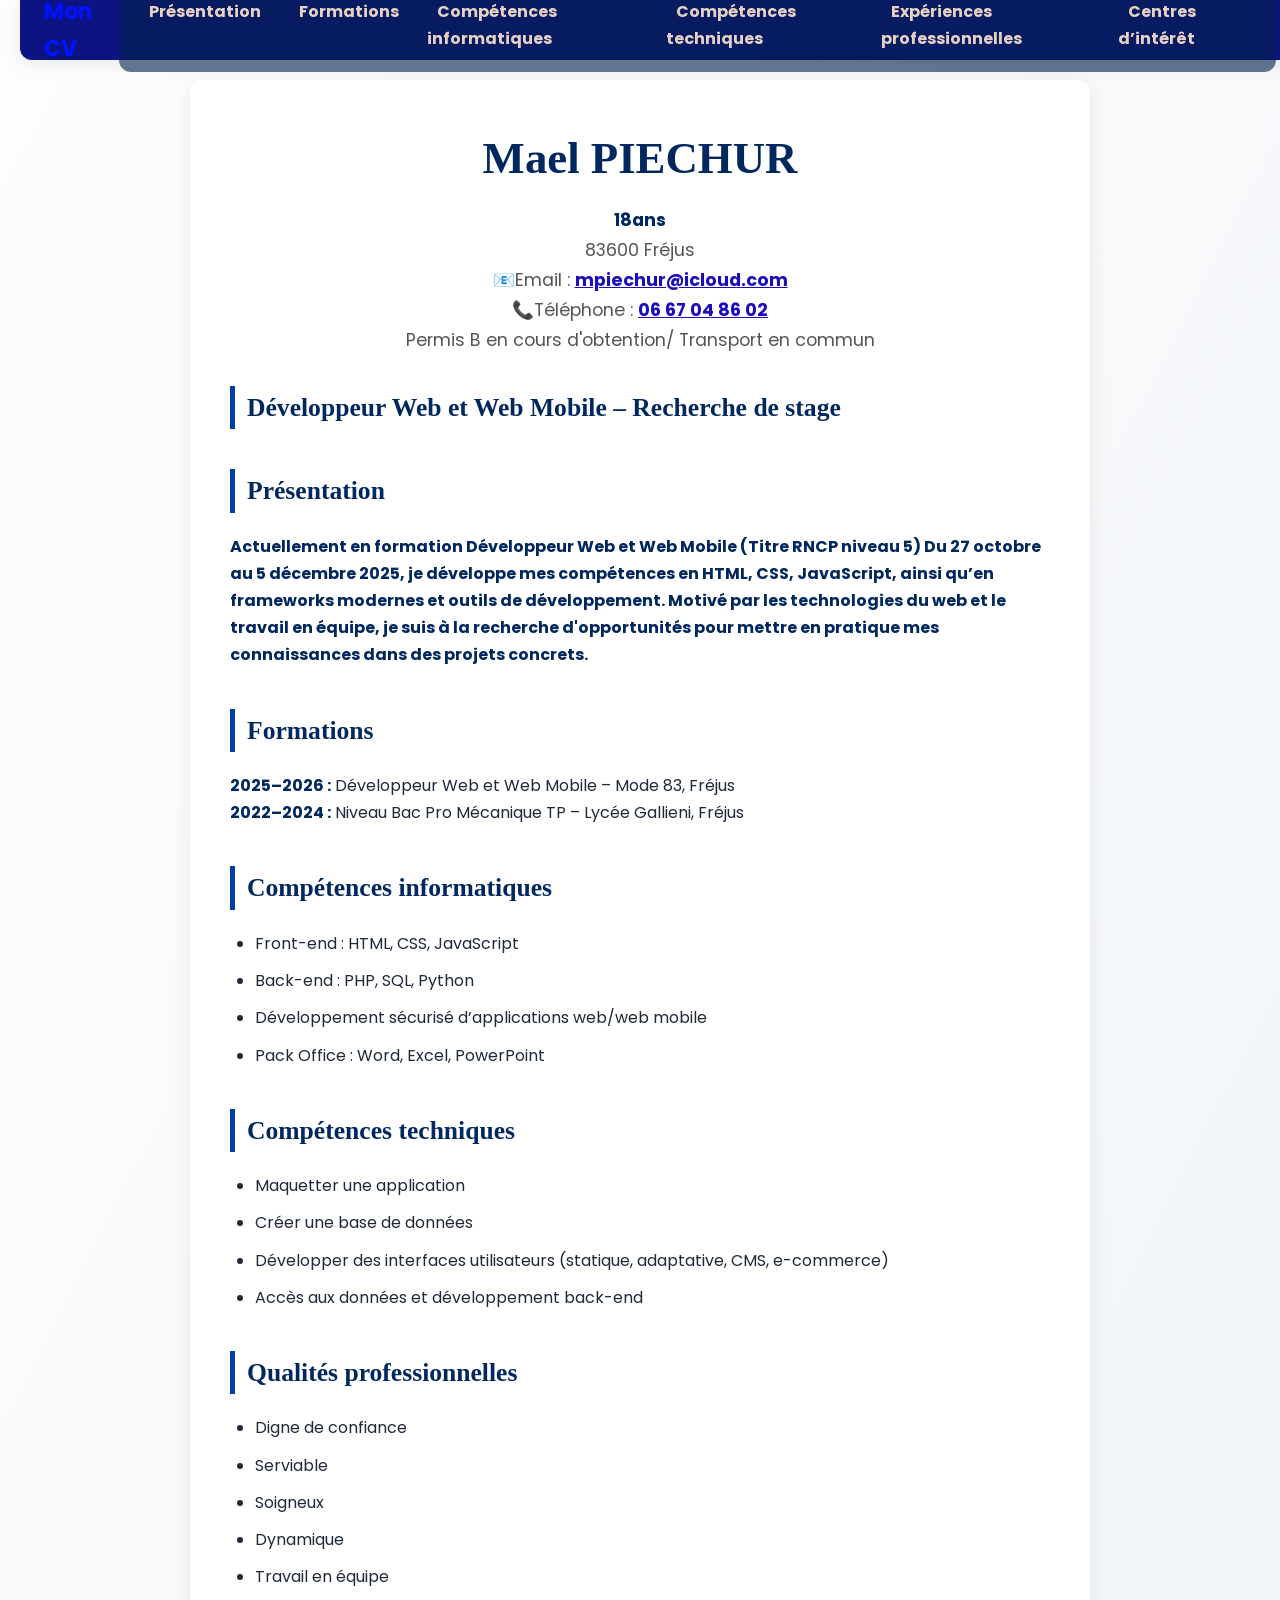
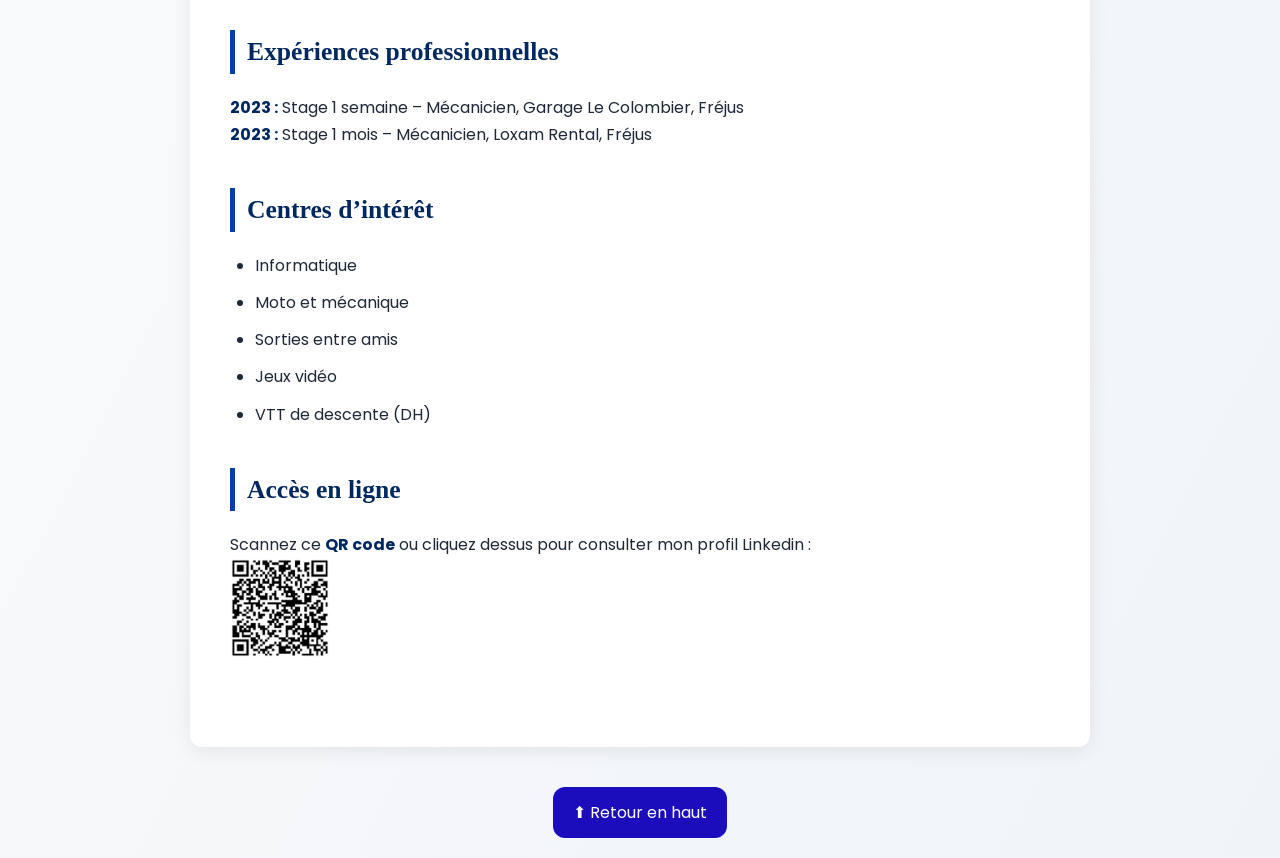
<file: index.html>
<!DOCTYPE html>
<html lang="fr">

<head>
    <meta charset="UTF-8" />
    <meta name="viewport" content="width=device-width, initial-scale=1.0" />
    <title>CV Mael PIECHUR</title>
    <link rel="stylesheet" href="style.css" />
    <link href="https://fonts.googleapis.com/css2?family=Poppins:wght@400;600&display=swap" rel="stylesheet">


<body>

    <body style="margin-top: 20px;">

        <nav class="navbar">
            <div class="logo">Mon CV</div>

            <input type="checkbox" id="menu-toggle" class="menu-toggle">
            <label for="menu-toggle" class="burger">☰</label>

            <ul class="nav-links">
                <li><a href="#Présentation">Présentation</a></li>
                <li><a href="#formations">Formations</a></li>
                <li><a href="#competences-info">Compétences informatiques</a></li>
                <li><a href="#competences-tech">Compétences techniques</a></li>
                <li><a href="#experiences">Expériences professionnelles</a></li>
                <li><a href="#interets">Centres d’intérêt</a></li>
            </ul>
        </nav>



        <div class="container">

            <header>
                <h1>Mael PIECHUR</h1>
                <p><strong>18ans</strong></p>
                <p>83600 Fréjus</p>
                <p>📧Email : <strong><a class="mail-link" href="mailto:mpiechur@icloud.com">mpiechur@icloud.com</a></p>
                </strong>
                <p>📞Téléphone : <strong><a class="tel-link" href="tel:+330667048602">06 67 04 86 02</a></p></strong>
                <p>Permis B en cours d'obtention/ Transport en commun</p>
            </header>



            <section>
                <h2>Développeur Web et Web Mobile – Recherche de stage</h2>
            </section>


            <section id="Présentation">
                <h2>Présentation</h2>
                <p><strong>Actuellement en formation Développeur Web et Web Mobile (Titre RNCP niveau 5) Du 27 octobre
                        au 5
                        décembre 2025, je développe mes compétences en HTML, CSS, JavaScript, ainsi qu’en frameworks
                        modernes et outils de développement. Motivé par les technologies du web et le travail en équipe,
                        je suis à la recherche d'opportunités pour mettre en pratique mes connaissances dans des projets
                        concrets.</strong></p>
            </section>


            <section id="formations">
                <h2>Formations</h2>
                <p><strong>2025–2026 :</strong> Développeur Web et Web Mobile – Mode 83, Fréjus</p>
                <p><strong>2022–2024 :</strong> Niveau Bac Pro Mécanique TP – Lycée Gallieni, Fréjus</p>
            </section>


            <section id="competences-info">
                <h2>Compétences informatiques</h2>
                <ul>
                    <li>Front-end : HTML, CSS, JavaScript</li>
                    <li>Back-end : PHP, SQL, Python</li>
                    <li>Développement sécurisé d’applications web/web mobile</li>
                    <li>Pack Office : Word, Excel, PowerPoint</li>
                </ul>
            </section>


            <section id="competences-tech">
                <h2>Compétences techniques</h2>
                <ul>
                    <li>Maquetter une application</li>
                    <li>Créer une base de données</li>
                    <li>Développer des interfaces utilisateurs (statique, adaptative, CMS, e-commerce)</li>
                    <li>Accès aux données et développement back-end</li>
                </ul>
            </section>


            <section id="qualites">
                <h2>Qualités professionnelles</h2>
                <ul>
                    <li>Digne de confiance</li>
                    <li>Serviable</li>
                    <li>Soigneux</li>
                    <li>Dynamique</li>
                    <li>Travail en équipe</li>
                </ul>
            </section>


            <section id="experiences">
                <h2>Expériences professionnelles</h2>
                <p><strong>2023 :</strong> Stage 1 semaine – Mécanicien, Garage Le Colombier, Fréjus</p>
                <p><strong>2023 :</strong> Stage 1 mois – Mécanicien, Loxam Rental, Fréjus</p>
            </section>


            <section id="interets">
                <h2>Centres d’intérêt</h2>
                <ul>
                    <li>Informatique</li>
                    <li>Moto et mécanique</li>
                    <li>Sorties entre amis</li>
                    <li>Jeux vidéo</li>
                    <li>VTT de descente (DH)</li>
                </ul>
            </section>



            <section id="qrcode">
                <h2>Accès en ligne</h2>
                <p>Scannez ce <strong>QR code</strong> ou cliquez dessus pour consulter mon profil Linkedin :</p>
                <a href="https://www.linkedin.com/in/mael-piechur-405866368/" target="_blank">
                    <img src="images/qrprofile.png" alt="QR Code vers mon CV en ligne" width="100" />
                </a>
            </section>

        </div>
    </body>
    <a href="#" class="back-to-top">⬆ Retour en haut</a>

</html>
</file>
<file: style.css>
/* ========== RESET & VARIABLES ========== */
* {
  margin: 0;
  padding: 0;
  box-sizing: border-box;
}

:root {
  --primary-color: #00285f;
  --secondary-color: #003fa4;
  --background-color: linear-gradient(to bottom right, #fdfdfd, #f0f4f8);
  --text-color: #1f2937;
  --section-bg: #ffffff;
  --accent-color: #1b0dbc;
  --shadow: 0 4px 20px rgba(0, 0, 0, 0.08);
  --radius: 12px;
  --transition: all 0.3s ease;
}

/* ---------------------------------------- */
/* ========== BASE ========== */
html {
  scroll-behavior: smooth;
}

body {
  font-family: 'Poppins', sans-serif;
  background: var(--background-color);
  color: var(--text-color);
  line-height: 1.7;
  padding: 20px;
  padding-top: 60px;
  overflow-x: hidden;
}

a {
  color: var(--accent-color);
  text-decoration: none;
  transition: var(--transition);
}

a:hover {
  text-decoration: underline;
  color: #ea580c;
}

strong {
  color: var(--primary-color);
}

/* ---------------------------------------- */
/* ========== CONTAINER ========== */
.container {
  max-width: 900px;
  margin: auto;
  background-color: var(--section-bg);
  padding: 40px;
  border-radius: var(--radius);
  box-shadow: var(--shadow);
  transition: var(--transition);
}

/* ---------------------------------------- */
/* ========== HEADER ========== */
header {
  text-align: center;
  margin-bottom: 30px;
}

header h1 {
  font-size: 2.8em;
  color: var(--primary-color);
  margin-bottom: 10px;
  font-family: 'Playfair Display', serif;
}

header p {
  font-size: 1.1em;
  color: #555;
}

/* ---------------------------------------- */
/* ========== SECTIONS ========== */
section {
  margin-bottom: 40px;
  scroll-margin-top: 80px;
}

h2 {
  font-size: 1.6em;
  color: var(--primary-color);
  border-left: 5px solid var(--secondary-color);
  padding-left: 12px;
  margin-bottom: 20px;
  font-family: 'Playfair Display', serif;
}

ul {
  list-style-type: disc;
  padding-left: 25px;
}

li {
  margin-bottom: 10px;
}

/* ---------------------------------------- */
/* ========== LIENS SPÉCIAUX ========== */
.tel-link,
.mail-link {
  color: var(--accent-color);
  text-decoration: underline;
}

/* ---------------------------------------- */
/* ========== NAVIGATION ========== */
.navbar {
  height: 60px;
  display: flex;
  justify-content: space-between;
  align-items: center;
  background-color: rgb(12, 20, 131);
  padding: 12px 24px;
  position: fixed;
  width: 100%;
  top: 0;
  z-index: 1000;
  box-shadow: var(--shadow);
  border-radius: 0 0 var(--radius) var(--radius);
}

.navbar .logo {
  color: #0112ff;
  font-size: 22px;
  font-weight: bold;
}

.nav-links {
  list-style: none;
  display: flex;
  gap: 18px;
  background-color: rgba(3, 32, 74, 0.6);
  border-radius: var(--radius);
  padding: 10px 20px;
}

.nav-links li a {
  color: #e7d1c6;
  font-weight: bold;
  border-radius: 8%;
  padding: 6px 10px;
  transition: var(--transition);
}

.nav-links li a:hover {
  background-color: var(--secondary-color);
  color: rgb(0, 0, 0);
}

.menu-toggle {
  display: none;
}

.burger {
  display: none;
  font-size: 28px;
  color: #010000;
  cursor: pointer;
  z-index: 1001;
}

/* ---------------------------------------- */
/* ========== RESPONSIVE DESIGN ========== */
@media (max-width: 768px) {
  .burger {
    display: block;
  }

  .nav-links {
    display: none;
    flex-direction: column;
    align-items: center;
    gap: 12px;
    padding: 15px;
    background-color: rgba(31, 41, 55, 0.95);
    position: absolute;
    top: 60px;
    right: 10px;
    width: 220px;
    border-radius: var(--radius);
    z-index: 999;
  }

  .menu-toggle:checked + .burger + .nav-links {
    display: flex;
  }

  .container {
    padding: 10px;
  }

  header h1 {
    font-size: 2.2em;
  }

  h2 {
    font-size: 1.4em;
  }
}

@media (max-width: 600px) {
  .nav-links {
    width: 70%;
    right: 0;
  }

  .nav-links li {
    margin: 6px 0;
  }

  .nav-links li a {
    width: 100%;
    text-align: center;
  }
}

@media (max-width: 480px) {
  body {
    padding: 10px;
    padding-top: 60px;
  }

  .container {
    padding: 20px;
  }

  header h1 {
    font-size: 1.9em;
  }

  h2 {
    font-size: 1.3em;
  }
}

/* ---------------------------------------- */
/* ========== BACK TO TOP ========== */
.back-to-top {
  display: block;
  text-align: center;
  margin-top: 40px;
  padding: 12px 20px;
  background-color: var(--accent-color);
  color: white;
  text-decoration: none;
  border-radius: var(--radius);
  width: fit-content;
  margin-left: auto;
  margin-right: auto;
  transition: var(--transition);
}

.back-to-top:hover {
  background-color: #3a18a3;
}
</file>
